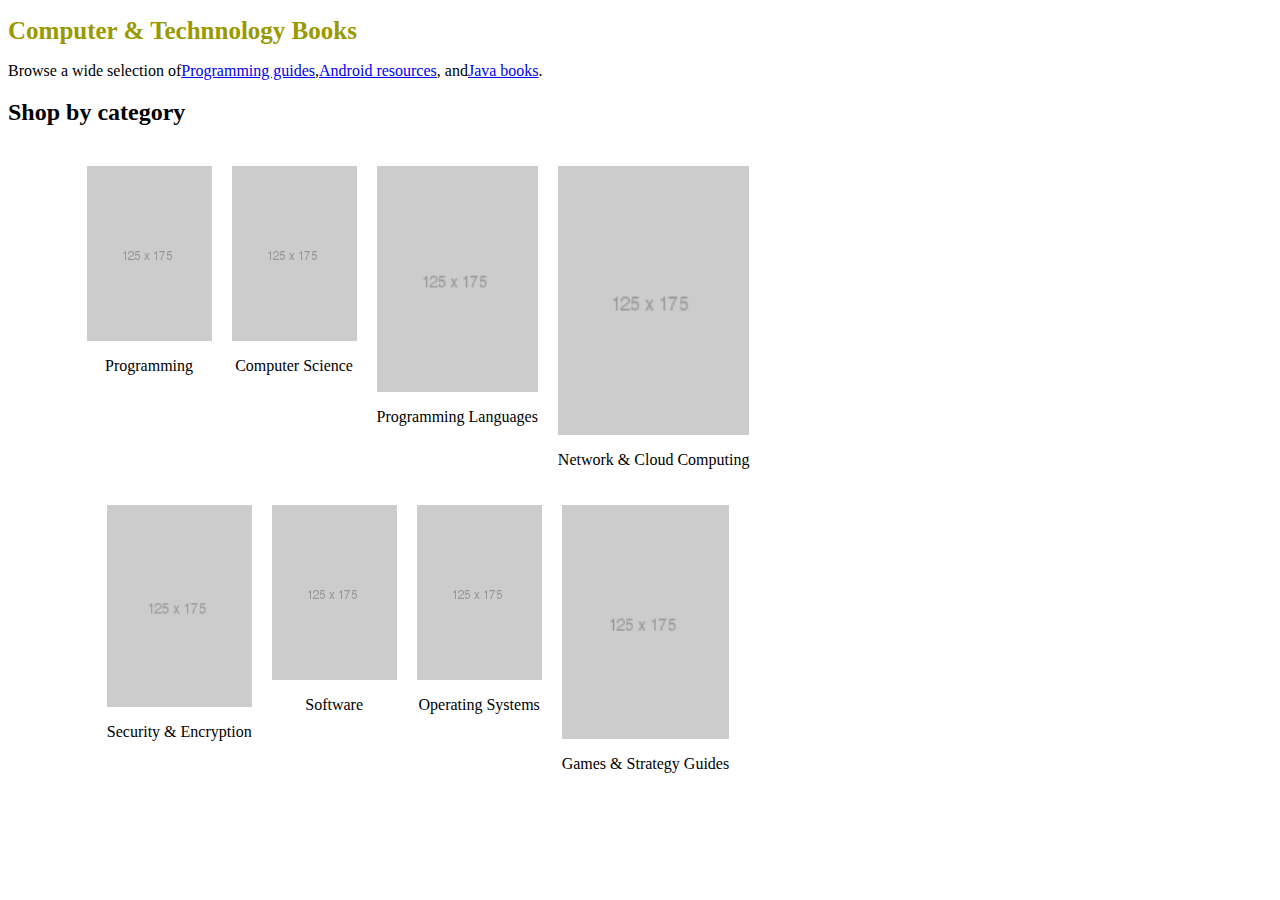
<file: amazon/index.html>
<!-- Markup this content with HTML here -->
<!doctype HTML>
<html>
 <head>
 <meta charset="utf-8">
 <title>Amazon</title>
 <link href= "styles.css" rel="stylesheet" type="text/css"/>
   </head>
   <body>
<h1>Computer & Technnology Books</h1>
<p class="subhead">Browse a wide selection of <a href="https://www.amazon.com/Programming-Computers-Internet-Books/b/ref=amb_link_1?ie=UTF8&node=3839&pf_rd_m=ATVPDKIKX0DER&pf_rd_s=merchandised-search-1&pf_rd_r=2KRQ8TDJNQSHBQGHFKCS&pf_rd_r=2KRQ8TDJNQSHBQGHFKCS&pf_rd_t=101&pf_rd_p=e958ce81-3cd8-4829-8ad3-21a44b122dca&pf_rd_p=e958ce81-3cd8-4829-8ad3-21a44b122dca&pf_rd_i=5">Programming  guides</a>, <a href="https://www.amazon.com/s?rh=n%3A5%2Cp_28%3AAndroid&s=salesrank&pf_rd_i=5&pf_rd_m=ATVPDKIKX0DER&pf_rd_p=e958ce81-3cd8-4829-8ad3-21a44b122dca&pf_rd_p=e958ce81-3cd8-4829-8ad3-21a44b122dca&pf_rd_r=2KRQ8TDJNQSHBQGHFKCS&pf_rd_r=2KRQ8TDJNQSHBQGHFKCS&pf_rd_s=merchandised-search-1&pf_rd_t=101&ref=amb_link_2"> Android resources</a>, and <a href="https://www.amazon.com/s?rh=n%3A5%2Cp_28%3AJava&s=salesrank&pf_rd_i=5&pf_rd_m=ATVPDKIKX0DER&pf_rd_p=e958ce81-3cd8-4829-8ad3-21a44b122dca&pf_rd_p=e958ce81-3cd8-4829-8ad3-21a44b122dca&pf_rd_r=2KRQ8TDJNQSHBQGHFKCS&pf_rd_r=2KRQ8TDJNQSHBQGHFKCS&pf_rd_s=merchandised-search-1&pf_rd_t=101&ref=amb_link_3">Java books</a>.
 </p>
<h2>Shop by category</h2>


<div id="books">
  <div class="book1">

  <img src="125x175" alt="125x175">
<p class="desc">Programming</p>
</div>

<div class="book2">

<img src="125x175" alt="125x175">
<p class="desc">Computer Science</p>
</div>
<div class="book3">

<img src="125x175" alt="125x175">
<p class="desc">Programming Languages</p>
</div>
<div class="book4">

<img src="125x175" alt="125x175">
<p class="desc">Network & Cloud Computing</p>
</div>
<div class="book5">

<img src="125x175" alt="125x175">
<p class="desc">Security & Encryption</p>
</div>
<div class="book6">

<img src="125x175" alt="125x175">
<p class="desc">Software </p>
</div>
<div class="book7">

<img src="125x175" alt="125x175">
<p class="desc">Operating Systems</p>
</div>
<div class="book8">

<img src="125x175" alt="125x175">
<p class="desc">Games & Strategy Guides</p>
</div>
  </div>
     </body>


</html>
<!--[Page Title: Amazon]


Computer & Technology Books

Browse a wide selection of programming guides, Android resources, and Java books.


Shop by category

[Image https://via.placeholder.com/125x175]
Programming

[Image https://via.placeholder.com/125x175]
Computer Science

[Image https://via.placeholder.com/125x175]
Programming Languages

[Image https://via.placeholder.com/125x175]
Network & Cloud Computing

[Image https://via.placeholder.com/125x175]
Security & Encryption

[Image https://via.placeholder.com/125x175]
Software

[Image https://via.placeholder.com/125x175]
Operating Systems

[Image https://via.placeholder.com/125x175]
Games & Strategy Guides
-->
</file>
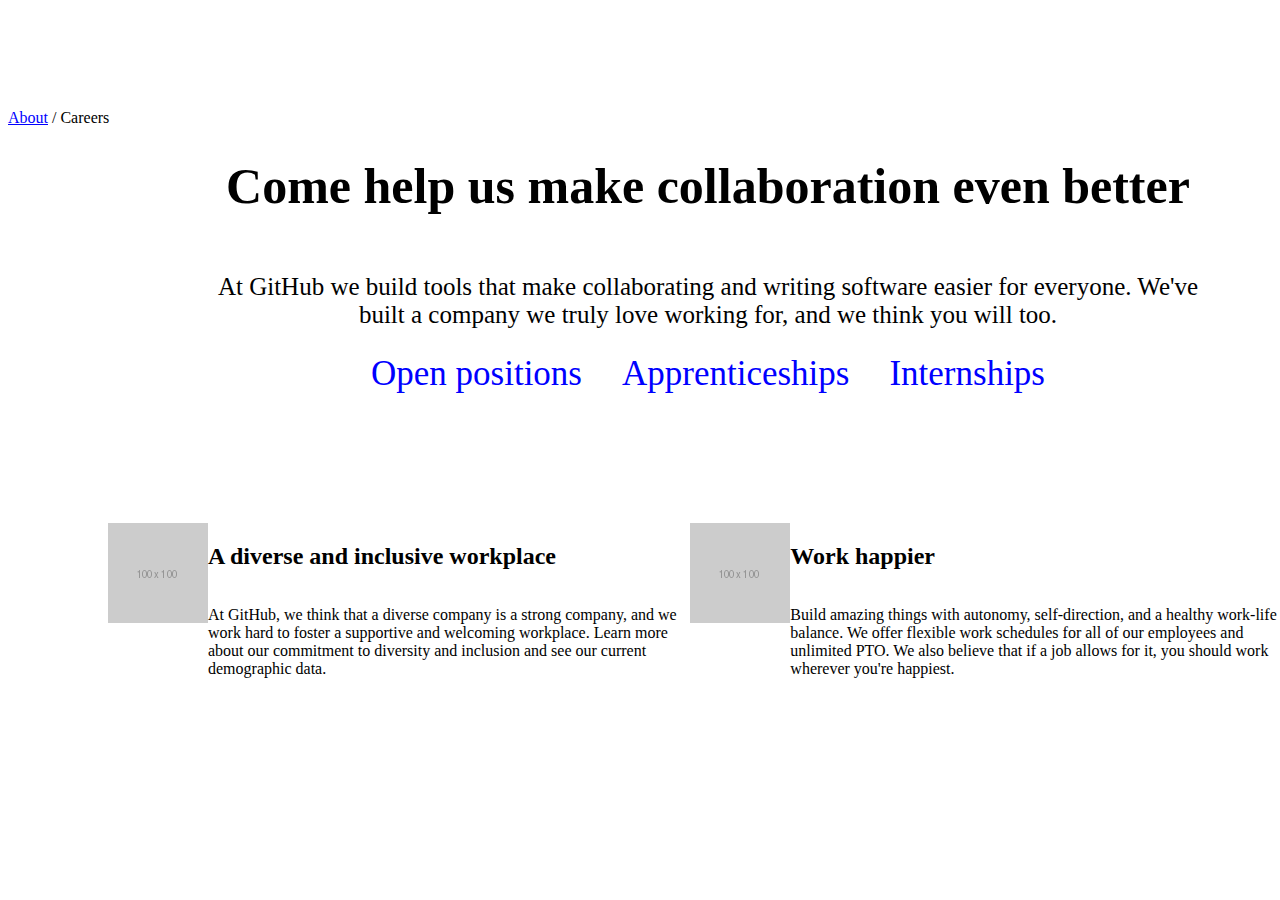
<file: github/index.html>
<!-- Markup this content with HTML here -->
<!DOCTYPE html>
<html lang="" dir="ltr">
  <head>
    <meta charset="utf-8">
     <meta name="viewport" content="width=device-width">
    <title>GitHub Careers</title>
    <link rel="stylesheet" href="styles.css" type="text/css">
  </head>
  <body>
    <div class="page-container">
      <div class ="head-note">
        <p class ="intro"> <a href="https://github.com/about"> About</a> / Careers</p>
  </div>
        <div class="main-head">
          <h1 class="collab">Come help us make collaboration even better</h1>
          <p class="description">At GitHub we build tools that make collaborating and writing software easier for everyone. We've built a company we truly love working for, and we think you will too.</p>
<div class="buttons">
          <P class="click">
            <div class="buttons1">
            <a class="button"href="">Open positions </a>
          </div>
          <div class="buttons2">
             <a class="button"href="">Apprenticeships </a>
           </div>
           <div class="buttons3">
             <a class="button" href=""> Internships</a>
           </div>
           </p>
         </div>
</div>
          <div class="bottom-head">
            <div class="box1">
               <div class="info">
                 <div class="pic">
                 <img src="100" alt="100">
                 </div>
                  <div class="desc-layout">
                    <h2 class="boxhead">A diverse and inclusive workplace</h2>
                    <p class="boxdesc">At GitHub, we think that a diverse company is a strong company, and we work hard to foster a supportive and welcoming workplace. Learn more about our commitment to diversity and inclusion and see our current demographic data.</p>
              </div>
          </div>
        </div>
              <div class="box2">
                <div class="info">
                  <div class="pic">
                <img src="100" alt="100">
                </div>
                <div class="desc-layout">
                <h2 class="boxhead">Work happier</h2>
                <p class="boxdesc">Build amazing things with autonomy, self-direction, and a healthy work-life balance. We offer flexible work schedules for all of our employees and unlimited PTO. We also believe that if a job allows for it, you should work wherever you're happiest.</p>
                </div>
                  </div>
                </div>

            </div>


      </div>

    </body>


</html>

<!--
[Page Title: GitHub Careers]


Come help us make collaboration even better

At GitHub we build tools that make collaborating and writing software easier for everyone. We've built a company we truly love working for, and we think you will too.


Open positions
Apprenticeships
Internships


[Image https://via.placeholder.com/100]
A diverse and inclusive workplace

At GitHub, we think that a diverse company is a strong company, and we work hard to foster a supportive and welcoming workplace. Learn more about our commitment to diversity and inclusion and see our current demographic data.


[Image https://via.placeholder.com/100]
Work happier

Build amazing things with autonomy, self-direction, and a healthy work-life balance. We offer flexible work schedules for all of our employees and unlimited PTO. We also believe that if a job allows for it, you should work wherever you're happiest.
-->
</file>
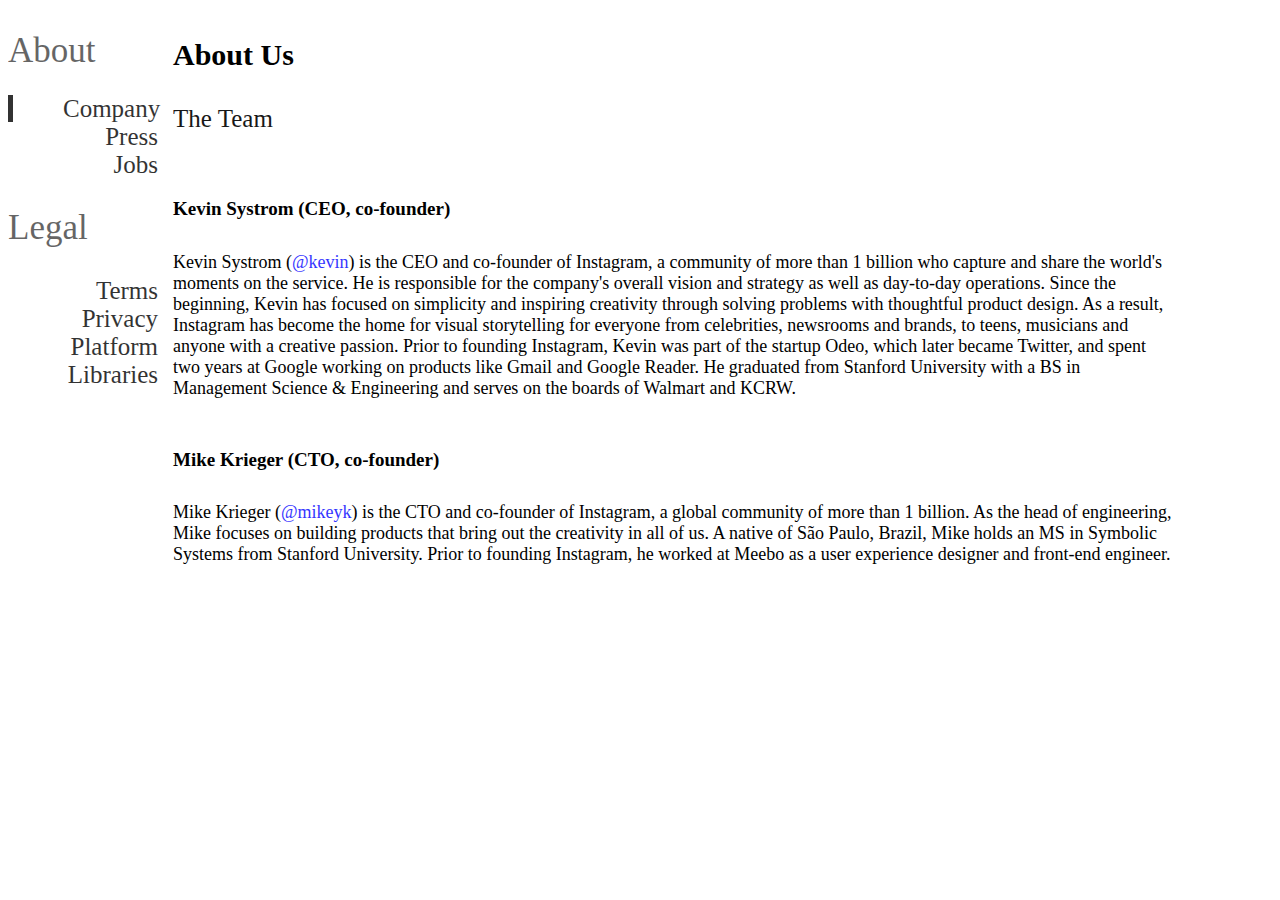
<file: instagram/index.html>
<!-- Markup this content with HTML here -->

<!DOCTYPE html>
<html lang="en" dir="ltr">
  <head>
    <meta charset="utf-8">
     <meta name="viewport" content="width=device-width">
    <title>Instagram</title>
    <link rel="stylesheet" href="styles.css" type="text/css">
  </head>
  <body>
    <div class="page-container">
      <div class ="page">
     <div class="sidebar">

      <h1>About</h1>
      <ul>
       <li>
         <a  class="intro" href="/Users/dmyoung202/code/more-css-practice/instagram/index.html">Company</a>
         </li>
         <li>
           <a href="https://about.instagram.com/blog">Press</a>
           </li>
           <li>
             <a href="https://www.instagram.com/about/jobs/">Jobs</a>
             </li>
        </ul>

      <h2>Legal</h2>
      <ul>
        <li>
          <a href="https://help.instagram.com/581066165581870">Terms</a>
          </li>
          <li>
            <a href="https://help.instagram.com/519522125107875"> Privacy </a>
            </li>
            <li>
              <a href = "https://developers.facebook.com/terms"> Platform </a>
              </li>
              <li>
                <a href = "https://www.instagram.com/about/legal/libraries/"> Libraries </a>
                </li>
        </ul>

    </div>
        <div class="about">
      <header>
        <h3>About Us</h3>
        <h4>The Team</h4>
      </header>
      <main>
        <h5 class="kevin">Kevin Systrom (CEO, co-founder)</h5>
        <p> Kevin Systrom (<a class="insta" href="https://www.instagram.com/kevin/">@kevin</a>) is the CEO and co-founder of Instagram, a community of more than 1 billion who capture and share the world's moments on the service. He is responsible for the company's overall vision and strategy as well as day-to-day operations.

        Since the beginning, Kevin has focused on simplicity and inspiring creativity through solving problems with thoughtful product design. As a result, Instagram has become the home for visual storytelling for everyone from celebrities, newsrooms and brands, to teens, musicians and anyone with a creative passion.

        Prior to founding Instagram, Kevin was part of the startup Odeo, which later became Twitter, and spent two years at Google working on products like Gmail and Google Reader. He graduated from Stanford University with a BS in Management Science &amp; Engineering and serves on the boards of Walmart and KCRW.
         </p>
         </main>
         <main>
        <h5 class="mike">Mike Krieger (CTO, co-founder)</h5>
        <p>Mike Krieger (<a class="insta" href="https://www.instagram.com/mikeyk/">@mikeyk</a>) is the CTO and co-founder of Instagram, a global community of more than 1 billion. As the head of engineering, Mike focuses on building products that bring out the creativity in all of us.

        A native of São Paulo, Brazil, Mike holds an MS in Symbolic Systems from Stanford University. Prior to founding Instagram, he worked at Meebo as a user experience designer and front-end engineer.
         </p>
         </main>
      </div>
      </div>
  </div>
      </body>
</html>
<!--
[Page Title: Instagram]


About
  Company
  Press
  Jobs
Legal
  Terms
  Privacy
  Platform
  Libraries


About Us

The Team

Kevin Systrom (CEO, co-founder)

Kevin Systrom (@kevin) is the CEO and co-founder of Instagram, a community of more than 1 billion who capture and share the world's moments on the service. He is responsible for the company's overall vision and strategy as well as day-to-day operations.

Since the beginning, Kevin has focused on simplicity and inspiring creativity through solving problems with thoughtful product design. As a result, Instagram has become the home for visual storytelling for everyone from celebrities, newsrooms and brands, to teens, musicians and anyone with a creative passion.

Prior to founding Instagram, Kevin was part of the startup Odeo, which later became Twitter, and spent two years at Google working on products like Gmail and Google Reader. He graduated from Stanford University with a BS in Management Science &amp; Engineering and serves on the boards of Walmart and KCRW.


Mike Krieger (CTO, co-founder)

Mike Krieger (@mikeyk) is the CTO and co-founder of Instagram, a global community of more than 1 billion. As the head of engineering, Mike focuses on building products that bring out the creativity in all of us.

A native of São Paulo, Brazil, Mike holds an MS in Symbolic Systems from Stanford University. Prior to founding Instagram, he worked at Meebo as a user experience designer and front-end engineer.
-->
</file>
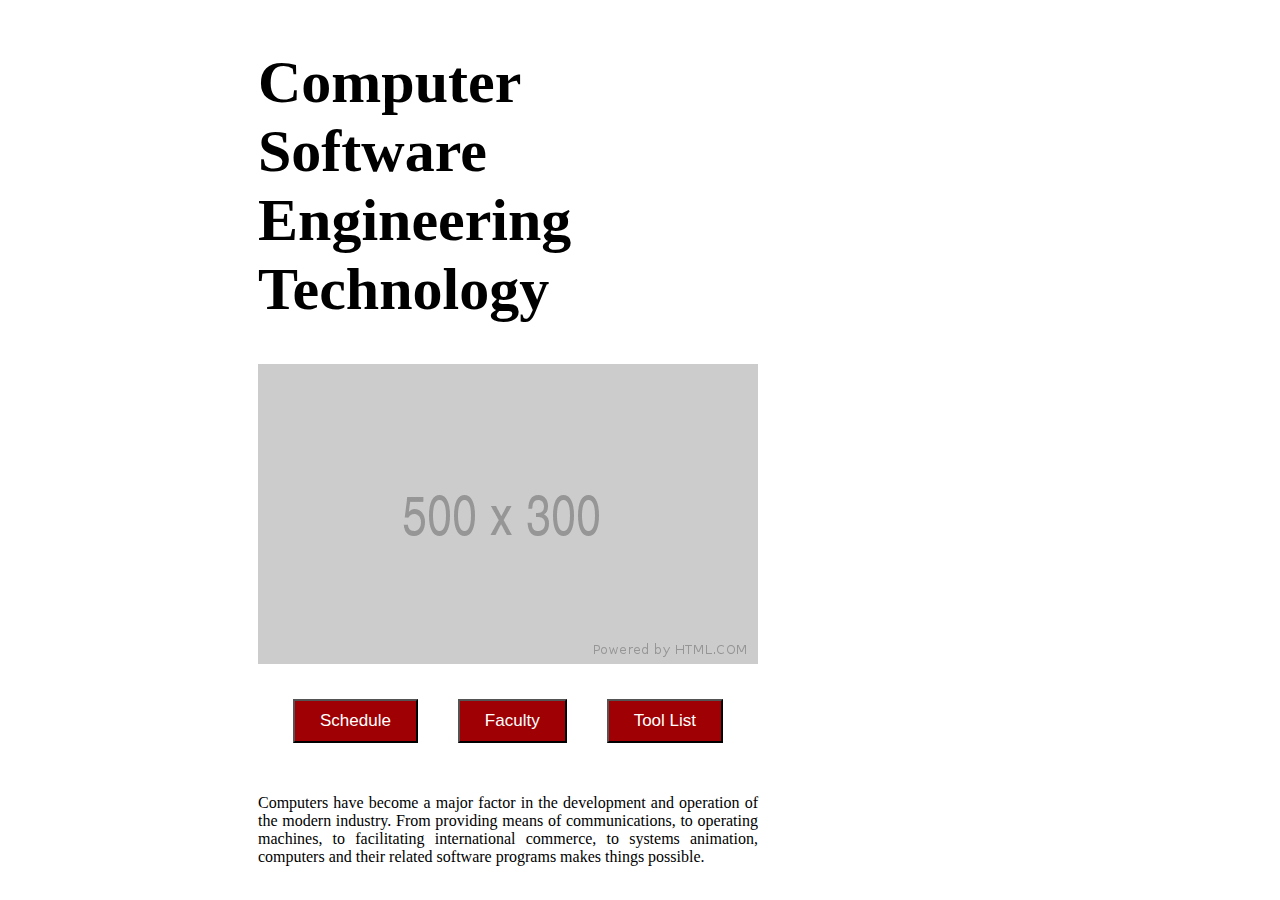
<file: stevens-college/index.html>
<!doctype html>
<html>
  <head>
    <meta charset="utf-8">
    <meta name="viewport" content="width=device-width">
    <title>Computer Software Egineeringing Technology</title>
    <link href="styles.css" rel="stylesheet" type="text/css" />
  </head>
  <body>
    <div class="page-container">

      <div class="heading">
        <h1>Computer Software Engineering Technology </h1>
      </div>

      <div class="content">
    <img src="500x300" alt="placehold">
  </div>

<div id="buttons">


        <button class="button button1"><a href="https://my.stevenscollege.edu/ICS/Students/Calendar.jnz">Schedule<a/></button>
        <button class="button button2"><a href="https://stevenscollege.edu/computer-software-engineering-technology-faculty/">Faculty</a></button>
        <button class="button button3"><a href ="https://my.stevenscollege.edu/ICS/Academics/Tool_Lists_for_Programs.jnz">Tool List</a></button>

        </div>
        <div class="description">
          <p> Computers have become a major factor in the development and operation of the modern industry. From providing means of communications, to operating machines, to facilitating international commerce, to systems animation, computers and their related software programs makes things possible.</p>


        </div>

</div>

  </body>
</html>
<!-- Markup this content with HTML here
[Page Title: Computer Software Engineering Technology]


Computer Software Engineering Technology

[Image https://via.placeholder.com/500x300]

Schedule
Faculty
Tool List
-->
</file>
<file: amazon/styles.css>
/* Add your CSS here */
h1{
color: #999900	;
font-size: 25px;
}
#books{
display: flex;
flex-wrap: wrap;
flex-direction: row;
justify-content: center;
 align-content: space-between;
 padding: 10px 10px;
 width: 800px;
}
p{
display: flex;
justify-content: flex-start;
}
p.desc{
  display: flex;
  justify-content: center;
}
.book1{
display: flex;
flex-direction: column;
padding: 10px ;
}
.book2{
  display: flex;
  flex-direction: column;
  padding: 10px ;
}
.book3{
  display: flex;
  flex-direction: column;
  padding: 10px ;
}
.book4{
  display: flex;
  flex-direction: column;
    padding: 10px ;

}
.book5{
  display: flex;
  flex-direction: column;
    padding: 10px ;
}
.book6{
  display: flex;
  flex-direction: column;
    padding: 10px ;

}
.book7{
  display: flex;
  flex-direction: column;
    padding: 10px ;

}
.book8{
  display: flex;
  flex-direction: column;
    padding: 10px ;

}
</file>
<file: github/styles.css>
/* Add your CSS here */
.page-container{
display: flex;
flex-direction: column;
 width: 1400px;
 height: 800px;
 justify-content: center;
 align-items: flex-start;
}
.head-note{
 display: flex;
 flex-direction: column;
 height: 30px;
}
.main-head{
display: flex;
flex-direction: column;
width: 1000px;
height: 400px;
align-items: center;
align-self: center;
}
.buttons{
 display: flex;
 flex-direction: row;

}
.bottom-head{
display: flex;
flex-direction: row;
height: 200px;
width: 1200px;
align-self: center;
}
.box1{
display: flex;
flex-direction: row;
flex-wrap: wrap;
}

.info{
  display: flex;
  flex-direction: row;

}
.desc-layout{
  display: flex;
  flex-direction: column;
}
.box2{
display: flex;
flex-direction: column;
}


.collab{
  font-size: 50px;
  word-wrap: normal;
  text-align: center;
}
.description{
  font-size: 25px;
  text-align: center;

}
a.button{
  font-size: 35px;
  text-decoration: none;
  color: blue;
  padding-left: 20px;
  padding-right: 20px;
}
a{
  color: blue;

}
</file>
<file: instagram/styles.css>
/* Add your CSS here */

ul{
  list-style-type: none;
  margin: 0;
padding: 0;

}
li{
  95%
  padding-bottom: 10px;

 text-align: right;
}
 a.intro{
   padding-left: 50px;
  border-left:  5px;
  border-color: black;
  border-style: solid;
  border-right: 0px;
  border-top: 0px;
  border-bottom: 0px;
}
li:hover{
  border-left:  5px;
  border-color: black;
  border-style: solid;
  border-right: 0px;
  border-top: 0px;
  border-bottom: 0px;

}

h1{
opacity: 60%;
font-weight: normal;
}
h2{
  opacity: 60%;
  font-weight: normal;
}
h3{
  font-size: 30px;
}
h4{
  font-size: 25px;
  opacity: 90%;
  font-weight: normal;
}
h5{
  font-size: 19px;
}
.sidebar{
  display: flex;
  /*justify-content: flex-start;*/
  width: 150px;
  flex-direction: column;
 padding-right: 15px;

}
.about{
display: flex;
flex-direction: column;
/* justify-content: flex-end;  */
width: 1000px;


}
.page-container{
display: flex;
flex-direction: row;
width: 1400px;
justify-content: flex-start;
 /* Blue */
}
.page{
  width: 1200px;
  display: flex;
  flex-direction: row;


}
a.insta{
color: Blue;
font-size: 18px;

}
a{
  color: black;
  opacity: 80%;
  text-decoration: none;
  font-size: 25px;

}
a:hover{
opacity: 100%;
  color: black;

}
h1{
  font-size: 35px;
}
h2{
font-size: 35px;

}
p{
  font-size: 18px;
}
</file>
<file: stevens-college/styles.css>
div.page-container{
display: flex;
flex-direction: column;
align-self: flex-start;
width: 1000px;
height: 600px;
}
div.content{
  display: flex;
  justify-content: center;
  flex-direction: row;
}
#buttons{
  padding-top: 35px;
  padding-bottom: 10px;
  display: flex;
  justify-content: center;



}

.description{
display: flex;
padding-top: 25px;
width: 500px;
align-self: center;


}
.heading{
display: flex;
justify-content: center;
flex-direction: column;
width: 500px;
align-self: center;
}
p{
  text-align: justify;
}

h1{
font-size: 60px;



}
.button{
margin-right: 20px;
 margin-left: 20px;
 background-color: #9e0003;
 padding-left: 25px;
 padding-right: 25px;
 padding-top: 10px;
 padding-bottom: 10px;
}
a{
  font-size: 17px;
  color: white;
  text-decoration: none;


}
</file>
